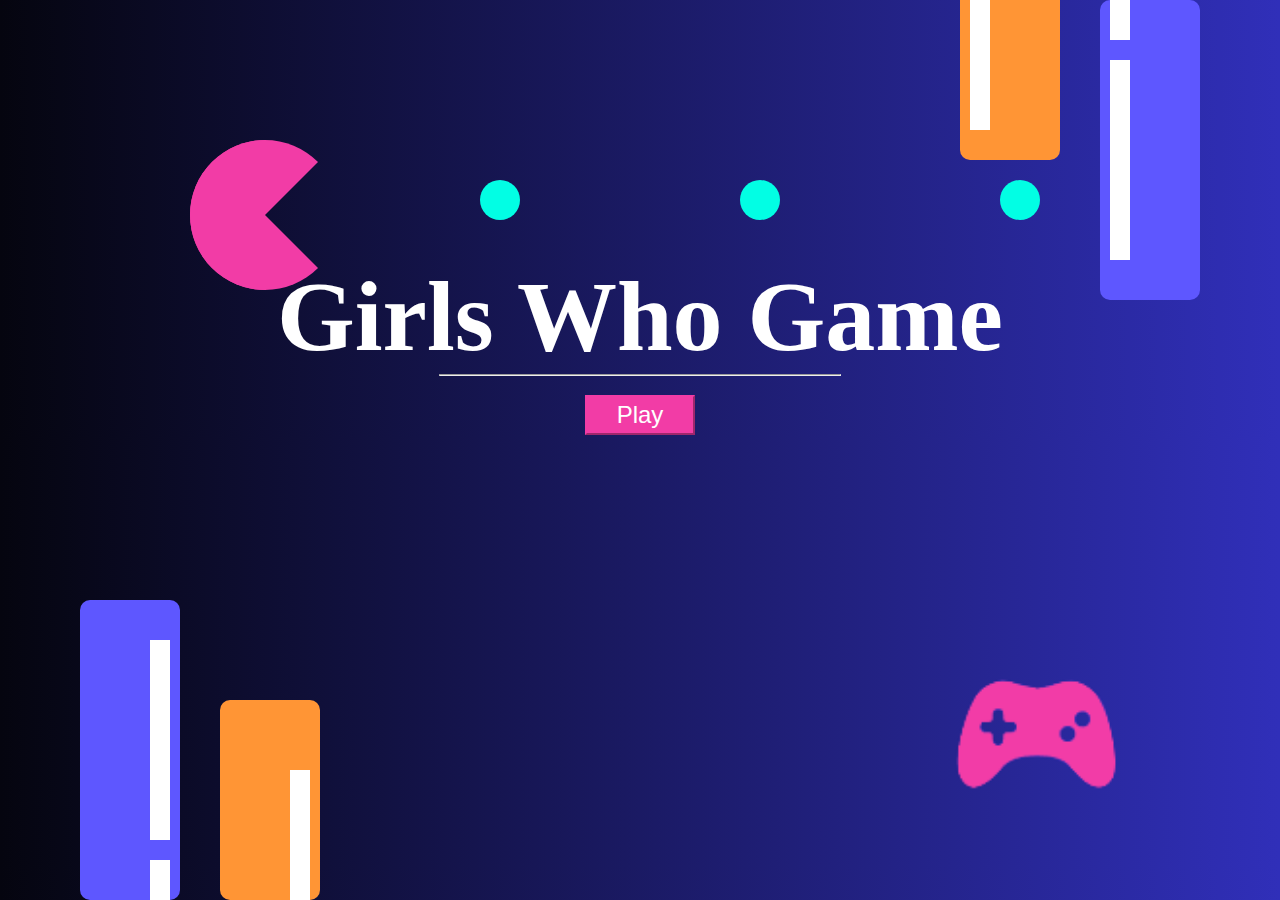
<file: index.html>
<!DOCTYPE html>
<html>
<head>
  <meta charset="utf-8">
  <meta name="viewport" content="width=device-width">
  <title>Girls Who Game</title>
  <link href="style.css" rel="stylesheet" type="text/css" />
  <link rel="icon" type="image/GirlsWhoGame.png" href="path-to-favicon">
</head>
<body>
  <div class="s-title">
    <h1>Girls Who Game</h1>
  </div>
  <hr class="line">


  <!-- <div class="controllerButton-container">
     <div class="controllerButton A"></div>
    <div class="controllerButton B"></div>
  </div>
 -->
  
  <div class="playButton">
    <a href="resources.html"><button class="play-Button">Play</button></a>
  </div>

 

  <div class="dots-container">
    <span class="dot one"></span>
    <span class="dot two"></span>
    <span class="dot three"></span>
  </div>

    <div class="pacman-container">
    <div class="pac-man"></div>
  </div> 

  <!-- <div class="pacman">
    <div class="pacman-top"></div>
    <div class="pacman-bottom"></div>
    <div class="feed"></div>
    </div> -->
  
  <div class="rectangles-container">
    <div class="Orangerectangle first"></div>
    <div class="Orangerectangle second"></div>
    <div class="Purplerectangle third"></div>
    <div class="Purplerectangle fourth"></div>
    <div class="smallRectangleOrange fifth"></div>
    <div class="smallRectanglePurple sixth"></div>
    <div class="smallRectanglePurpleLong seventh"></div>
    <div class="smallRectanglePurpleLong eighth"></div>
    <div class="smallRectanglePurple ninth"></div>
    <div class="smallRectangleOrange tenth"></div>
  </div>


  

<div class="controller"><img class="control" src="images/Controller.png"</div>



  
  <script src="https://cdnjs.cloudflare.com/ajax/libs/jquery/3.7.1/jquery.min.js"></script>
  <script src="script.js"></script>
</body>
</html>
</file>
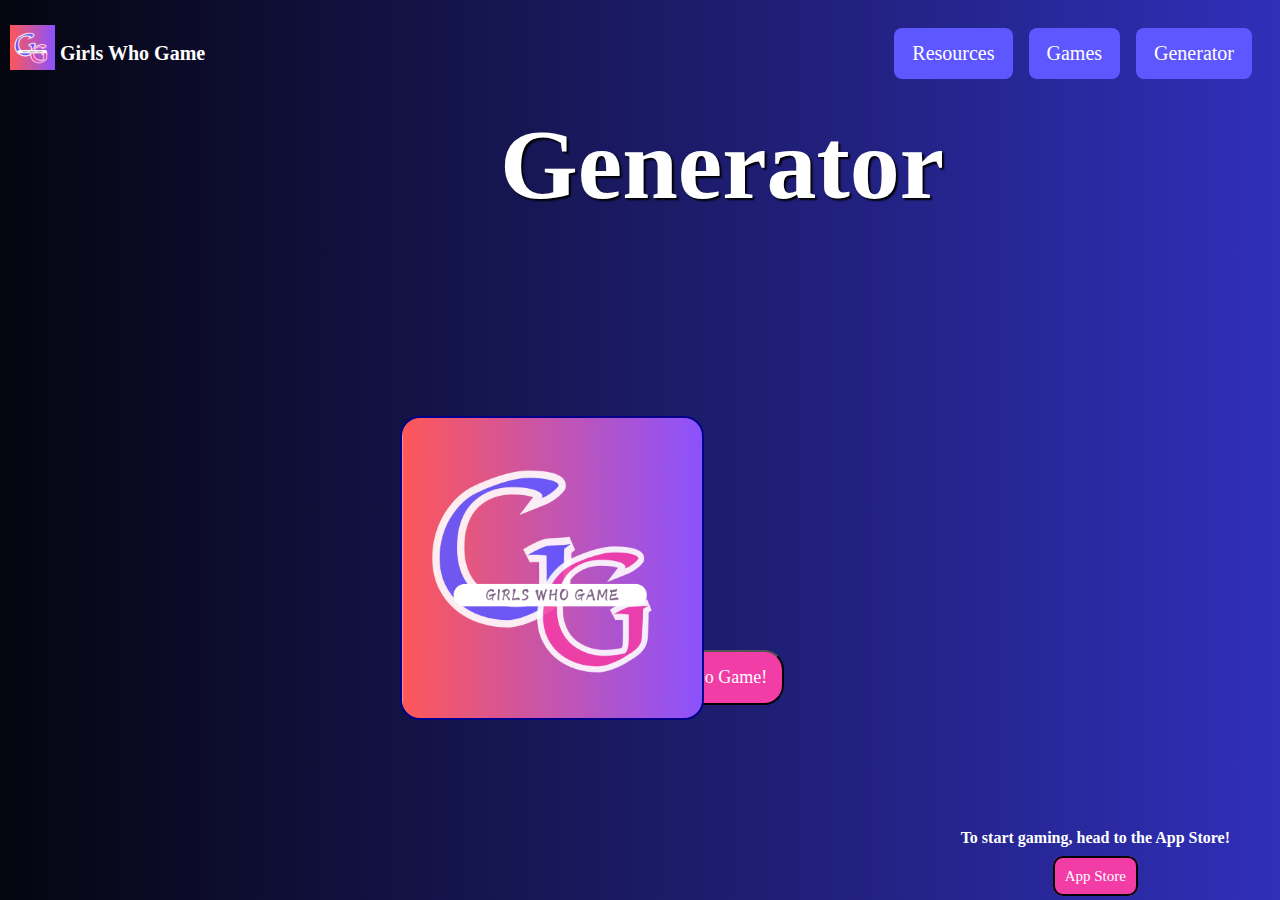
<file: generator.html>
<html>

<head>
  <meta charset="utf-8">
  <meta name="viewport" content="width=device-width">
  <title>Girls Who Game </title>
  <link href="style.css" rel="stylesheet" type="text/css" />
</head>
  <body>
    <ul class = "nav">
      <div class="nav-logo">
        <li><a href="index.html" class="title">Girls Who Game</a>        </li>
      </div>

      <div class = "nav-links">
        <li><a href="resources.html">Resources</a></li>
        <li><a href="games.html">Games</a></li>
        <li><a href="generator.html">Generator</a></li>
      </div>
    </ul>
    <div class="titlePages">

      <h1> Generator </h1>
     
      <div class="generate">
        <button class="Button goGameBut">Go Game!</button>
      </div>

    </div>

    <div class="Image-box">
    <img class="Image-container" src="images/GirlsWhoGame.png">
      </div>
    
<div class="Info-container">
<!--when coding information it goes in here  -->
  <h2 class="titleNames"></h2>
  <p class=Information></p>
</div>

    <a href = "index.html"><img class="logo" src="images/GirlsWhoGame.png" alt="Girls Who Game Logo"></a>

<div class="AppStore">
  <h4>To start gaming, head to the App Store!</h4>
<a href="https://www.apple.com/app-store/"<button class=Store>App Store</button></a>
</div>

    
    <script src="https://cdnjs.cloudflare.com/ajax/libs/jquery/3.7.1/jquery.min.js"></script>
    <script src="script1.js"></script>
  </body>
</file>
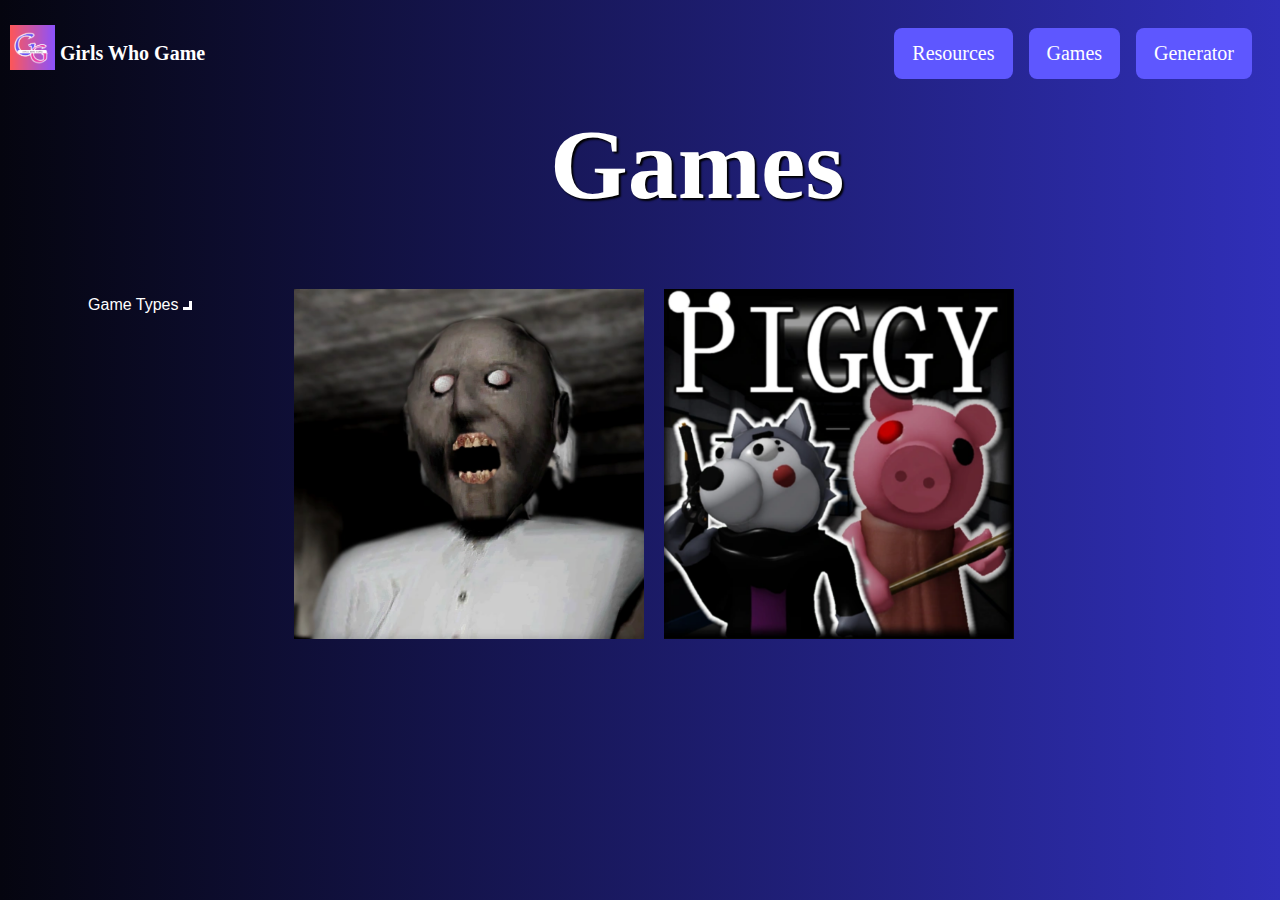
<file: horror.html>
<html>

<head>
  <meta charset="utf-8">
  <meta name="viewport" content="width=device-width">
  <title>Girls Who Game </title>
  <link href="style.css" rel="stylesheet" type="text/css" />
</head>
  <body>
    <ul class = "nav">
      <div class="nav-logo">
        <li><a href="index.html" class="title">Girls Who Game</a>        </li>
      </div>

      <div class = "nav-links">
        <li><a href="resources.html">Resources</a></li>
        <li><a href="games.html">Games</a></li>
        <li><a href="generator.html">Generator</a></li>
      </div>
    </ul>
    <div class="titlePageGame">
      <h1> Games </h1>
    </div>
  <div class="container">
    <div class="sidebar">


    </div>
        <div class = "gamesPicHorror">
            <div class = "game">
            <img class = "Gran" src="Games/granny.png">
            <p class="description"> Granny is a horror game where players must escape from a creepy house while evading the pursuit of Granny, an AI-controlled character who listens for any noises the player makes.</p>
            </div>
            <div class = "game">
            <img class = "Pig" src="Games/piggy.png">
            <p class="description"> Piggy is a survival horror game on Roblox where players must solve puzzles and escape a map while avoiding being caught and killed by an AI-controlled character known as "Piggy."</p>
            </div>

  </div>


     <a href = "index.html"><img class="logo" src="images/GirlsWhoGame.png" alt="Girls Who Game Logo"></a>


<!--  drop down-->
    <div class="dropdown">
      <button onclick="myFunction()" class="dropbtn">Game Types<p class="hola"> <i class="arrow up"></i></p></button>
      <div id="myDropdown" class="dropdown-content">
        <a classAll="bb" href="games.html">All</a>
        <a classAction="bb" href="action.html">Action</a>
        <a class="bb" href="puzzle.html">Puzzle</a>
        <a class="bb" href="horror.html">Horror</a>
        <a class="bb" href="simulation.html">Simulation</a>
        <a class="bb" href="survival.html">Survival</a>

      </div>
    </div>


      <script src="https://cdnjs.cloudflare.com/ajax/libs/jquery/3.7.1/jquery.min.js"></script>
    <script src="script.js"></script>



  </body>

  </html>
</file>
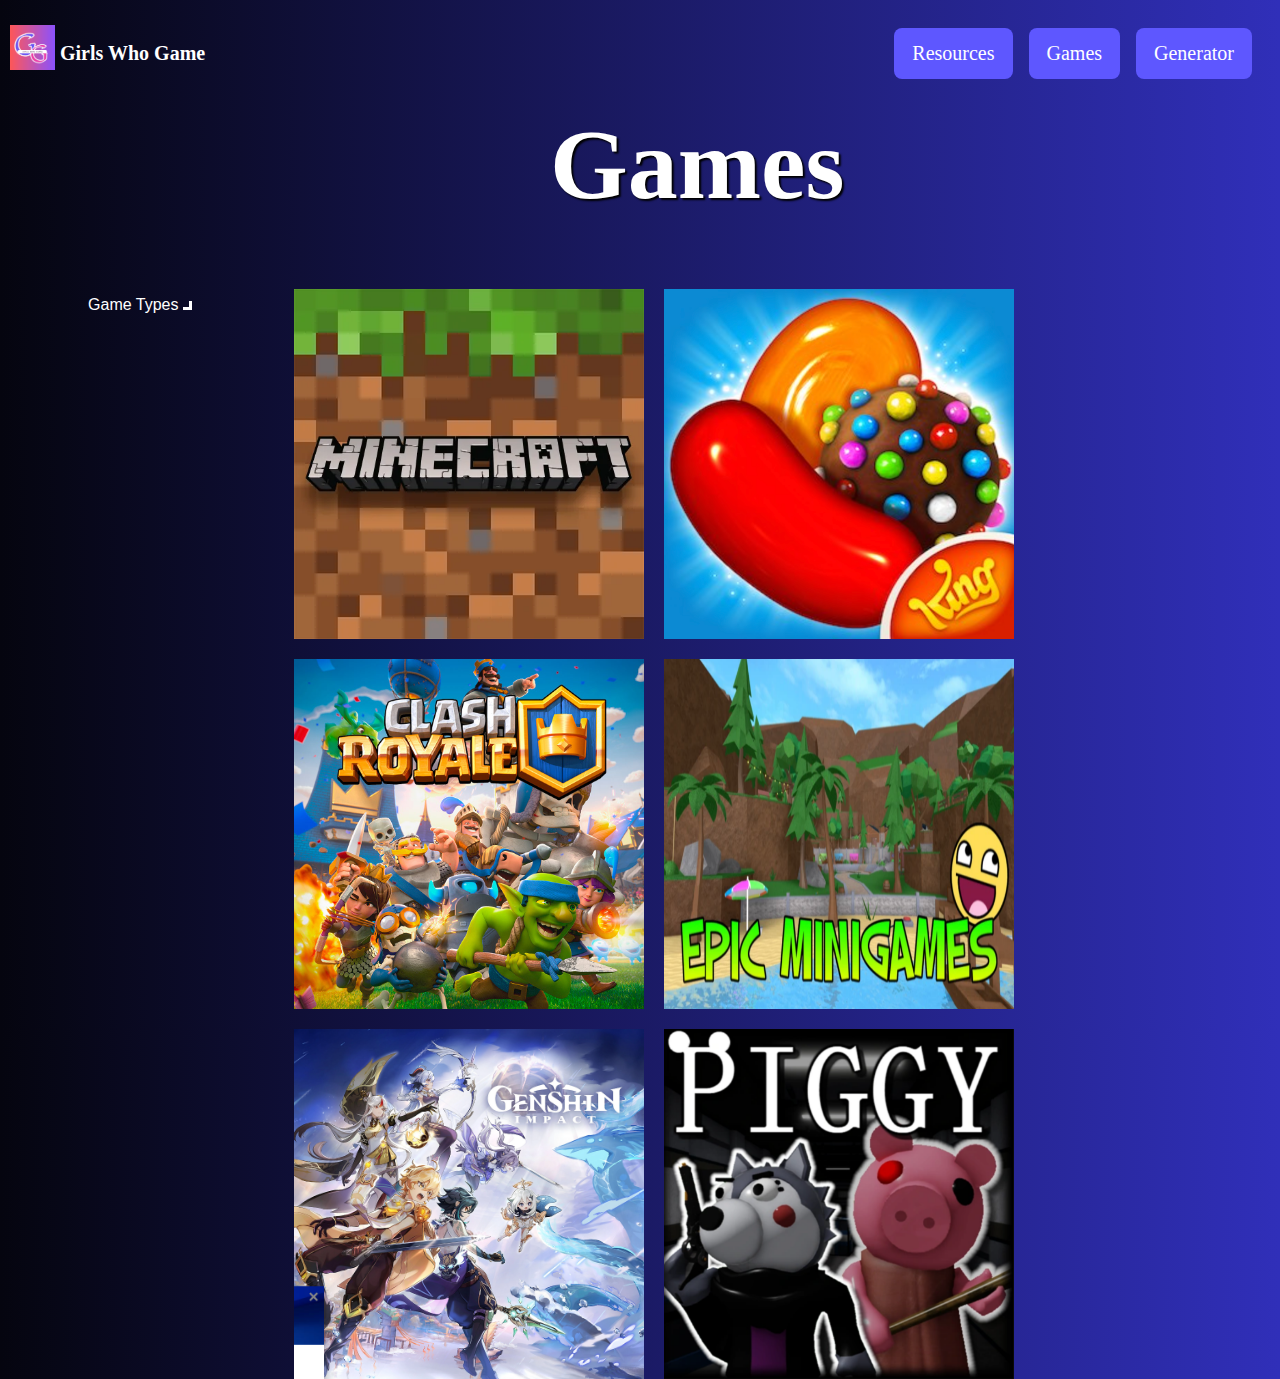
<file: puzzle.html>
<html>

<head>
  <meta charset="utf-8">
  <meta name="viewport" content="width=device-width">
  <title>Girls Who Game </title>
  <link href="style.css" rel="stylesheet" type="text/css" />
</head>
  <body>
    <ul class = "nav">
      <div class="nav-logo">
        <li><a href="index.html" class="title">Girls Who Game</a>        </li>
      </div>

      <div class = "nav-links">
        <li><a href="resources.html">Resources</a></li>
        <li><a href="games.html">Games</a></li>
        <li><a href="generator.html">Generator</a></li>
      </div>
    </ul>
    <div class="titlePageGame">
      <h1> Games </h1>
    </div>
  <div class="container">
    <div class="sidebar">


    </div>
        <div class = "gamesPicPuzzle">
            <div class = "game">
              <img class = "Mine" src="Games/minecraft.webp">
              <span class="description"> Minecraft is a sandbox game where players can explore a blocky, procedurally-generated 3D world, crafting tools and building structures with various blocks. It offers multiple game modes including survival, creative, and multiplayer.
            </span>
            </div>
            <div class = "game">
            <img class = "CC" src="Games/candycrushsaga.png">
            <p class="description"> Candy Crush Saga is a puzzle game where players match colorful candies in combinations of three or more to clear levels and earn points. It features hundreds of levels with increasing difficulty and occasional special events.</p>
            </div>
            <div class = "game">
            <img class = "CR" src="Games/clashroyale.jpg">
            <p class="description">  Clash Royale is a real-time strategy game where players collect cards featuring characters from the Clash of Clans universe. They build decks and deploy units strategically to destroy their opponent's towers and win battles.</p>
            </div>
            <div class = "game">
            <img class = "EM" src="Games/epicminigames.png">
            <p class="description"> Epic Minigames is a collection of short and fast-paced minigames on Roblox where players compete or collaborate to complete various challenges and earn rewards.
            </p>
            </div>
            <div class = "game">
            <img class = "GI" src="Games/genshinimpact.png">
            <p class="description"> Genshin Impact is an action RPG where players explore an open-world fantasy realm, battling monsters and solving puzzles. They can switch between characters with unique abilities and team up in multiplayer mode.</p>
            </div>
            <div class = "game">
            <img class = "Pig" src="Games/piggy.png">
            <p class="description"> Piggy is a survival horror game on Roblox where players must solve puzzles and escape a map while avoiding being caught and killed by an AI-controlled character known as "Piggy."</p>
            </div>

  </div>


     <a href = "index.html"><img class="logo" src="images/GirlsWhoGame.png" alt="Girls Who Game Logo"></a>


<!--  drop down-->
    <div class="dropdown">
      <button onclick="myFunction()" class="dropbtn">Game Types<p class="hola"> <i class="arrow up"></i></p></button>
      <div id="myDropdown" class="dropdown-content">
        <a classAll="bb" href="games.html">All</a>
        <a classAction="bb" href="action.html">Action</a>
        <a class="bb" href="puzzle.html">Puzzle</a>
        <a class="bb" href="horror.html">Horror</a>
        <a class="bb" href="simulation.html">Simulation</a>
        <a class="bb" href="survival.html">Survival</a>

      </div>
    </div>


      <script src="https://cdnjs.cloudflare.com/ajax/libs/jquery/3.7.1/jquery.min.js"></script>
    <script src="script.js"></script>



  </body>

  </html>
</file>
<file: style.css>
.html {
  height: 100%;
  width: 100%;

}

.s-title {
  display: flex;
  justify-content: center;
  align-items: center;
  /* height: 100%; /* Ensure the title takes up the full viewport
  height */
  /* position:absolute; */
  margin-top: 15%;
  margin-bottom: 1%;
  color: white;
  font-family: 'Roboto';
  /* Ensure the font is applied */
  font-size: 50px;

}


body {
  background-image: linear-gradient(to right, #05050f, #302fb9);
}

.line {
  margin-top: -80px;
  width: 400px
}

.play-Button {
  border-color: #F23CA6;
  background-color: #F23CA6;
  color: white;
  margin-top: 10%;
  width: 110px;
  height: 40px;
  font-size: 24px
}

.playButton {
  display: flex;
  justify-content: center;
}

/* .container {
  display: flex;
  justify-content: center;
  align-items: center;
  height: 100vh;
} */



.play-Button:hover {
  background-color: #E81E63;
  cursor: pointer;
  font-weight: bold;
}


/* This part is in charge of the nav bar at the top of the page */

body {
  margin: 0;
  font-family: Arial, sans-serif;
}

.nav {
  list-style-type: none;
  margin-top: 20;
  margin-right: 20;
  display: flex;
  justify-content: flex-end;
  align-items: center;
}

.nav-logo {
  margin-right: auto;
  padding-left: 20px;
}


.nav li {
  float: left;
  list-style: none;
}

.nav a {
  text-decoration: none;
  display: block;
  color: white;
  text-align: center;
  padding: 14px 18px;
  background-color: #5E57FF;
  border-radius: 8px;
  margin: 8px;
   font-family: 'Roboto';
  font-size:20px;
}

.nav a:hover {
  background-color: #4540e6;
  font-weight: bold;
  curor:pointer;
}

.nav-logo .title {
  background-color: transparent;
  padding: 0;
  margin: 0;
  font-size: 20px;
  font-weight: bold;
  text-decoration: none;
}

.nav-logo .title:hover {
  background-color: transparent;
  text-decoration: underline;
}

.title {
  font-size: 20px;
  font-weight: bold;
}

.controller{
  position:absolute;
  bottom:50px;
  right:130px;
  
}

.controller:hover{

    animation: shake 0.5s;

    animation-iteration-count: infinite;
  }

  @keyframes shake {
    0% { transform: translate(1px, 1px) rotate(0deg); }
    10% { transform: translate(-1px, -2px) rotate(-1deg); }
    20% { transform: translate(-3px, 0px) rotate(1deg); }
    30% { transform: translate(3px, 2px) rotate(0deg); }
    40% { transform: translate(1px, -1px) rotate(1deg); }
    50% { transform: translate(-1px, 2px) rotate(-1deg); }
    60% { transform: translate(-3px, 1px) rotate(0deg); }
    70% { transform: translate(3px, 1px) rotate(-1deg); }
    80% { transform: translate(-1px, -1px) rotate(1deg); }
    90% { transform: translate(1px, 2px) rotate(0deg); }
    100% { transform: translate(1px, -2px) rotate(-1deg); }
  }


.control{ 
  object-fit:cover;
  height:240px;
  width:240px;}



/* games sidebar */

.sidebar{
  width:200px;
  padding: 40px;
  color:white;
  /* background-color: white; */
}

.side-title{
  font-size:18px;
}

.gameTypes{
  list-style-type:none;
  margin-left:10;
}

.container a{
  color:white;
}

.container{
  margin-top: 15%;
  display: flex;
  /* background-color: green; */
  
}

/* Games Pictures */

.gamesPics img{
  width: 350px;
  height: 350px;
  display:flex;
  align-items: space-between;
  flex-wrap: wrap;
}

.JJ{
height: 350px;
width: 350px;
}

/* .gamesPics{
  display:flex;
  flex-direction: row;
  justify-content: space-around;
  flex-wrap:wrap;
  align-content: space-between;
  width: 1200px;
  height: 3200px;
  object-fit:cover;
} */

.gamesPicsAction{
  display: inline-flex;
  flex-wrap: wrap;
  align-content: space-between;
  width: 1200px;
  height: 1150px;
  position: relative;
  object-fit:cover;
  margin-left: 3%;
}

.gamesPicPuzzle{
  display: inline-flex;
  flex-wrap: wrap;
  align-content: space-between;
  width: 1200px;
  height: 750px;
  position: relative;
  object-fit:cover;
  margin-left: 3%;
}

.gamesPicHorror {
  display: inline-flex;
  flex-wrap: wrap;
  align-content: space-between;
  width: 1200px;
  height: 500px;
  position: relative;
  object-fit:cover;
  margin-left: 3%;
}

.gamesPicSim{
  display: inline-flex;
  flex-wrap: wrap;
  align-content: space-between;
  width: 1200px;
  height: 1150px;
  position: relative;
  object-fit:cover;
  margin-left: 3%;
}

.gamesPicsSurv{
  display: inline-flex;
  flex-wrap: wrap;
  align-content: space-between;
  width: 1200px;
  height: 1150px;
  position: relative;
  object-fit:cover;
  margin-left: 3%;
}




/* Game description */
.gamesPics {
  display: inline-flex;
  flex-wrap: wrap;
  align-content: space-between;
  width: 1200px;
  height: 3200px;
  position: relative;
  object-fit:cover;
  margin-left: 3%;
}

.game {
  position: relative;
  width: 350px;
  height: 350px;
  margin: 10px;
  overflow: hidden;
}

.game img {
  width: 100%;
  height: 100%;
  /* display: block; */
}

.description{
  position: absolute;
  bottom:0%;
  left: 0%;
  width: 100%;
  height: 100%;
  background-color: rgb(4, 29, 78,0.8);
  color: white;
  text-align: center;
  padding-top: 70px;
  box-sizing: border-box;
  opacity: 0;
  font-family: 'Roboto';
  font-size:22px;
  
  
}

.game:hover .description {
  opacity: 1;
}




/* pacman */
.pac-man {
  position: absolute;
  top: 140px;
  left: 190px;
  width: 0;
  height: 0;
  border-top: 75px solid #F23CA6;
  border-left: 75px solid #F23CA6;
  border-bottom: 75px solid #F23CA6;
  border-right: 75px solid transparent;
  border-radius: 50%; 
 } 

/* pacman animation */
/* pacman Animation move*/
@keyframes pacman{
  0%{
    transform:translate(800px, 0px);
  } 
  100%{

  }
}


.pac-man{
  animation:pacman 6.83s linear reverse infinite
  } 

/* .pacman{
  margin:40px 10px;
}
 */
/* .pacman-top{
  position:absolute;
  top: 140px;
  left: 190px;
  background-color:#F23CA6;
  height:76px;
  width:150px;
  border-radius:100px 100px 0 0;
  animation: spin1 1s infinite linear;
}

.pacman-bottom{
background-color:#F23CA6;
  position:absolute;
  top: 210px;
  left: 190px;
  height:76px;
  width:150px;
  border-radius:0 0 100px 100px;
  animation: spin2 1s infinite linear;
} */



/* pacman animation eating */

/* @keyframes spin1 {
  0%  {transform: rotate(0deg);}
  50%{transform: rotate(-35deg);}

}
@keyframes spin2 {
  0%  {transform: rotate(0deg);}
  50%{transform: rotate(35deg);}	
}

@-moz-keyframes spin1 {
  0%  {transform: rotate(0deg);}
  50%{transform: rotate(-35deg);}

}
@-moz-keyframes spin2 {
  0%  {transform: rotate(0deg);}
  50%{transform: rotate(35deg);}	
}

@-webkit-keyframes spin1 {
  0%  {transform: rotate(0deg);}
  50%{transform: rotate(-35deg);}

}
@-webkit-keyframes spin2 {
  0%  {transform: rotate(0deg);}
  50%{transform: rotate(35deg);}	
}


.pacman-bottom{
  animation:pacman 7s linear reverse infinite
  } 

.pacman-top{
  animation:pacman 7s linear reverse infinite
  } 

 */

/*Dots  */
.dot {
  height: 40px;
  width: 40px;
  background-color: #02FEE4;
  border-radius: 50%;
  display: inline-block;
}

.one {
  position: absolute;
  top: 180px;
  left: 480px;
}

.two {
  position: absolute;
  top: 180px;
  left: 740px;
}

.three {
  position: absolute;
  top: 180px;
  left: 1000px;

}


/* dot animation */
@keyframes up{
  0%{
    transform:translateY(25px);
  }
  100%{
    transform:translateY(12.5px);
  }
}

.dot:nth-child(odd){
  animation:up 1.5s linear alternate-reverse infinite
  }

@keyframes down{
  0%{
    transform:translateY(12.5px);
  }
  100%{
    transform:translateY(25px);
  }
}

.dot:nth-child(even){
  animation:down 1.5s linear alternate-reverse infinite
  }

/* rectangle */

.Purplerectangle {
  width: 200px;
  height: 100px;
  border-radius: 10px;

}

.Orangerectangle {
  width: 200px;
  height: 100px;
  border-radius: 10px;

  .smallRectangle {
    width: 200px;
    height: 100px;
    background-color: white;
  }

}

.first {
  position: absolute;
  top: 10px;
  right: 170px;
  rotate: 90deg;
  background-color: #FF9535
}

.second {
  position: absolute;
  bottom: 50px;
  left: 170px;
  rotate: 90deg;
  background-color: #FF9535
}

.third {
  position: absolute;
  bottom: 0px;
  left: 80px;
  background-color: #5E57FF;
  height: 300px;
  width: 100px
}

.fourth {
  position: absolute;
  top: 0px;
  right: 80px;
  background-color: #5E57FF;
  height: 300px;
  width: 100px
}

.fifth {
  position: absolute;
  bottom: 0px;
  left: 290px;
  background-color: white;
  color: white;
  width: 20px;
  height: 130px;
}

.sixth {
  position: absolute;
  bottom: 0px;
  left: 150px;
  background-color: white;
  color: white;
  width: 20px;
  height: 40px;
}

.seventh {
  position: absolute;
  bottom: 60px;
  left: 150px;
  background-color: white;
  color: white;
  width: 20px;
  height: 200px;
}

.eighth {
  position: absolute;
  top: 60px;
  right: 150px;
  background-color: white;
  color: white;
  width: 20px;
  height: 200px;
}

.ninth {
  position: absolute;
  top: 0px;
  right: 150px;
  background-color: white;
  color: white;
  width: 20px;
  height: 40px;
}

.tenth {
  position: absolute;
  top: 0px;
  right: 290px;
  background-color: white;
  color: white;
  width: 20px;
  height: 130px;
}

/* rectangle animation */
@keyframes big{
  0%{
    transform:scale(1,1.5);
  } 
}

.Purplerectangle{
  animation:big 1.5s linear alternate-reverse infinite
  }


@keyframes bigPurple{
  0%{
    transform:scale(1,1.5);
  } 
}
 .smallRectanglePurpleLong{
  animation:bigPurple 1.5s linear alternate-reverse infinite
  } 


@keyframes smallPurple{
  0%{
    transform:translate(0%, 100%);
  } 
}
.smallRectanglePurple:nth-child(even){
  animation:smallPurple 1.5s linear alternate-reverse infinite
  } 

@keyframes smallPurpleTop{
  0%{
    transform:translate(0%, -100%);
  } 
}
.smallRectanglePurple:nth-child(odd){
  animation:smallPurpleTop 1.5s linear alternate-reverse infinite
  } 




@keyframes small{
  100%{
    transform:scale(1.5,1);
  } 
}

.Orangerectangle{
  animation:small 1.5s linear alternate-reverse infinite
  }


@keyframes smallOrange{
  100%{
    transform:scale(1,1.5);
  } 
}

.smallRectangleOrange{
  animation:smallOrange 1.5s linear alternate-reverse infinite
  }

/* The title for the pages */

.titlePages{
  position:absolute;
  top:40px;
  left:500px;
  color: white;
  font-family: 'Roboto';
  font-size: 50px;
  text-shadow: 2px 2px 2px black;
}

.shadow{
  text-shadow: 2px 2px 2px black;
}
.titlePageGame{
  position:absolute;
  top:40px;
  left:550px;
  color: white;
  font-family: 'Roboto';
  font-size: 50px;
  text-shadow: 2px 2px 2px black;
  /* background-color: green; */
}

/*  controller button*/
.controllerButton {
  height: 15px;
  width: 15px;
  background-color: white;
  border-radius: 50%;
  display: inline-block;
}

.Button{
  background-color:#F23CA6;
  color:white;
  font-size: 18px;
  padding: 15px;
  border-radius: 20px;
  position: absolute;
  top: 610px;
  right: 160px;
  font-family: 'Roboto';
}

.Button:hover{
  background-color: #E81E63;;
  cursor: pointer;
  font-weight: bold;
  font-family: 'Roboto';
}

.logo{
  position:absolute;
  top:25px;
  left:10px;
  width:45px;
  height:45px;
  object-fit:cover;  
}

.dropbtn {
  background-color: transparent;
  color: white;
  width:280px;
  padding: 16px;
  font-size: 16px;
  border: none;
  cursor: pointer;
}

.dropbtn:hover  {
  background-color: #252541;
  cursor: pointer;
  font-weight: bold;
}

.dropdown {
  position: absolute;
  top:280px;
  display: inline-block;
  justify-content: center;
}


.dropdown-content {
  display: none;
  position: absolute;
  background-color: clear;
  min-width: 280px;
  box-shadow: 0px 8px 16px 0px rgba(0,0,0,0.2);
  z-index: 1;
}

.dropdown-content a {
  color: white;
  padding: 16px 16px;
  text-decoration: none;
  display: block;
}

.dropdown-content a:hover {
  background-color: #252541;
font-weight: bold;
cursor:pointer;
}

.show {display:block;}



.arrow {
  border: solid white;
  border-width: 0 3px 3px 0;
  display: inline-block;
  padding: 3px;

}


.ups{
  transform: rotate(45deg);
  -webkit-transform: rotate(45deg);
}

.downs{
  transform: rotate(-135deg);
  -webkit-transform: rotate(-135deg);
}


.game {
  overflow: hidden;
}

.show {
  display: block;
}

p{
  display:inline;
}

/* Resources info */

.info{
  font-family: bubbly;
  color:white;
 text-align:center;
  font-weight: bold;
  font-size: 30px ;
  position: absolute;
  top: 685px;
  left: 0px;
  padding: 20px;
  width:1400px;
}


.firstResource{
  position: absolute;
  top: 0px;
  left: 0px;
  height:700px;;
  width:1440px;
  object-fit: cover;
  z-index: -10;
}

.secondResource{
  position:absolute;
  top:810px;
  right: 560px;
}
.thirdResource{
  position: absolute;
  top: 985px;
  right:500px;
  font-family: bubbly;
    color:white;
   text-align:center;
    font-weight: bold;
    font-size: 30px ;
  width: 385px;
}

.fourthResource{
  position: absolute;
  top: 1295px;
  right:240px;
  font-family: bubbly;
    color:white;
   text-align:center;
    font-weight: bold;
    font-size: 40px ;
  width: 900px;
}

.fifthsource{
  position:absolute;
  top:2240px;
  left: 790px;
  object-fit: cover;
  height:650px;
  width:600px;
  border-top-right-radius: 1000px;
  border-top-left-radius: 1000px;
  border-bottom-left-radius:10px;
  border-bottom-right-radius:10px;
}

.Youtube{
  position:absolute;
  top:2750px;
  left:300px;
  height:100px;
  width:150px;
  object-fit:cover;
  z-index:10; 
  text-align:center;
}

.sixthsource{
  position:absolute;
  top:2400px;
  left: 150px;
  color: white;
  font-family: roboto;
  font-size: 20px;
  width:500px;
  text-align:center;
  letter-spacing: .75px;
   line-height: 1.25;
}
.twoheader{
  position: absolute;
  top: 1435px;
  right:240px;
  font-family: bubbly;
    color:#11053b;
   text-align:center;
    font-weight: bold;
    font-size: 40px ;
  width: 900px;
}

.twoheaders{
  color:white;
  position: absolute;
  top: 1435px;
  right:0px;
  width: 1439px;
  height:650px;
  background-color: white;
}
.twohead{
  position: absolute;
  top: 1380px;
  right:-540px;
  width: 1439px;
  height:800px;
  background-color: white;
}

.sourceone{
  position:absolute;
  top:50px;
  right:0px;
  height:350px;
  width:340px;
}

.sourcetwo{
  position:absolute;
  top:50;
  right:450px;
  height:350px;
  width:340px
  box-shadow: 0px 0px 10px 10px rgba(0,0,0,0.2);;
}
.sourcethree{
  position:absolute;
  top:50px;
  right:-450px;
  height:350px;
  width:340px;
}

.discordone{
  position:absolute;
  top:1440px;
  right:-500px;
  color: #11053b;
  font-family: roboto;
  font-size: 40px;
  width:600px;
  text-align:center;
  font-style: bold;
 
}

.oculus{
  position:absolute;
  top:20px;
  right: 660px;
  object-fit: cover;
  height:570px;
  width:600px;
  border-radius:30px;
}

.discord{
  position:absolute;
  top:1580px;
  left:860px;
  object-fit: cover;
  height:400px;
  width:500px;
  border-radius:30px;
}
.BedGirl{
  position:absolute;
  top:2155px;
  left:0px;
  object-fit: cover;
  height:800px;
  width:1450px;
}

.Playlist{
  position:absolute;
  top:2250px;
  left:0px;
  text-shadow: 3px 3px 3px black;
}

.STEM{
  position:absolute;
  top:3000px;
  left:430px;
  width:600px;
  font-family: bubbly;
  text-align:center;
}

.Craft{
position: absolute;
top:3050px;
left:670px;
height:250px;
width:400px
  font-family:bubbly;
  text-align:center;
}

.endy{
  position: absolute;
  top: 3380px;
  right:-540px;
  width: 1439px;
  height:200px;
  background-color: clear;
}
/* 
.bigPicture{
object-fit: cover;
 position: absolute;
  top: 2380px;
  right:-600px;
  width: 1440px;
  height:650px;
} */
.links{
  color:white;
  display:flex;
  justify-content: center;
  align-items: center;
  flex-direction: column;
  width: 700px;
  height:270px;
  /* background-color: green; */
}

.links-container{
  display:flex;
  justify-content: center;
  flex-direction: column;
  /* background-color: green; */
}

.Image-container{
  position:absolute;
  bottom:180px;
  left:400px;
  
  width:300px;
  height:300px;
  border-radius:20px;
  border:2px solid darkblue;
  margin-right: 25%;
}

.Image-box{
  height:700px;
  display:flex;
  align-items:center;
  justify-content:center;
  /* background-color: green; */
}

.Info-container{
  display:flex;
  /* background-color: pink; */
  flex-direction: column;
  position:absolute;
  bottom:100px;
  right:300px;
  width:400px;
  height:400px;
  color:white;
  text-align: center;
  align-items:center;
  font-size: 20px;
  font-family: 'Roboto';
}


.Information{
  color:white;
  
  /* border:2px solid #F23CA6; */
  width:400px;
  height:300px;
  display: flex;
  text-align: center;
  align-items:flex-start;
  font-size: 20px;
  font-family: 'Roboto';
  /* background-color:green; */
}

.titleNames{
  width:400px;
  height:100px;
  display:flex;
  justify-content: center;
  align-items: flex-end;
  /* background-color: pink; */
}

.ArticleOnWomenInEsports{
  height:350px;
  width:350px;
  border-radius: 10px;
}

.TheAthletic{
  height:350px;
  width:350px;
  border-radius: 10px;
}

.Articles{
  position:absolute;
  bottom:-1600px;
  height:800px;
  width:900px;
  border-radius: 10px;
  border-color: white;
  /* margin-left: 20px; */
  color:white;
  font-family: 'Roboto';
  text-align:center;
 
}


.Discord{
  position:absolute;
  bottom:-1700px;
  right:100px;
  color:white;
  text-align:center;
  font-family: 'Roboto';
}

.GetIntoGame{
  color:white;
  position:absolute;
  bottom:-2200px;
  left:100px;
  text-align:center;
   font-family: 'Roboto';

}

.PlayList{
  color:white;
  position:absolute;
  bottom:-2400px;
  right:100px;
  text-align:center;
   font-family: 'Roboto';
}

.Spotify{
  width:300px
  height:300px;
}

.AppStore{
  position:absolute;
  bottom:15px;
  right:50px;
  color:white;
  text-align:center;
  font-family: 'Roboto';
}

.Store{
  background-color:#F23CA6;
  color:white;
  padding:10px;
  font-family: 'Roboto';
  font-size:15px;
  border-radius:10px;
  border-color:black;
  border:2px solid black;
  text-decoration:none;
  text-align:center;
  
}

.Store:hover{
  background-color: #E81E63;;
  cursor: pointer;
  font-weight: bold;
}

.fade-in{
  opacity:0;
  transition: opacity 1s ease-in;
}

.fade-in.appear{
  opacity:1;
  
}

.Artyy{
 position:absolute;
  top:3150px;
  left:470px;
  height:400px;
  width:500px;
  border-radius:10px;
 
}
/* 
.DiscordFive{
 

} */

.Opp{
z-index:10;  
}
</file>
